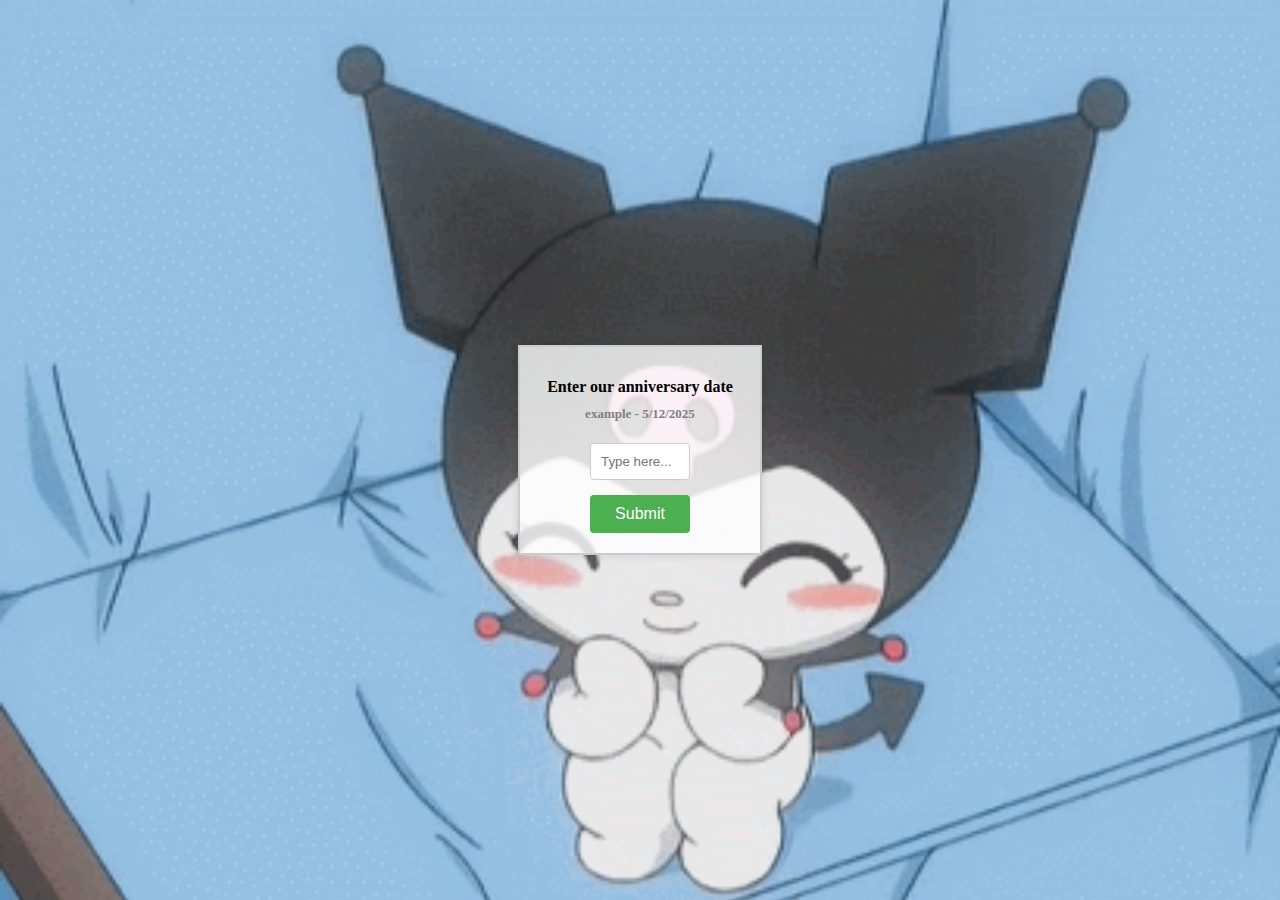
<file: index.html>
<!DOCTYPE html>
<html lang="en">

<head>
  <meta charset="UTF-8">
  <title>2nd anniversary!</title>
  <link rel="stylesheet" href="./style.css">
</head>

<body>
    <div class="container" id="container">
        <div class="entry-box">
            <h1>Enter our anniversary date</h1>
            <h2 class="example">example - 5/12/2025</h2>

            <form id="form">
                <input type="text" id="inputBox" placeholder="Type here..." required>
                <input type="submit" value="Submit">
            </form>
        </div>

    </div>

    <script>
        document.getElementById('form').addEventListener('submit', function(e) {
            e.preventDefault(); // Prevent form submission

            const userInput = document.getElementById('inputBox').value;
            const correctAnswer = '9/10/2022'; // The correct answer
            const container = document.getElementById('container');

            if (userInput === correctAnswer) {
                // Optionally do something if the answer is correct
                window.location.href = 'public/bubbas.html';

            } else {
                // Change the background image if the answer is wrong
                container.style.backgroundImage = "url('kuromi_angry.gif')";
                alert('HOW DARE YOU FORGET OUR ANNIVERSARY GRRRRRRRRRRRRRRRRRRRRRRRRRRRRRRRRRRRRRRRRRRRRRRRRRRRRRRRRRRRRRRRRRRRRRRRRRRRRRRRRRRRRRRRRRR');
            }
        });
    </script>

</body>

</html>
</file>
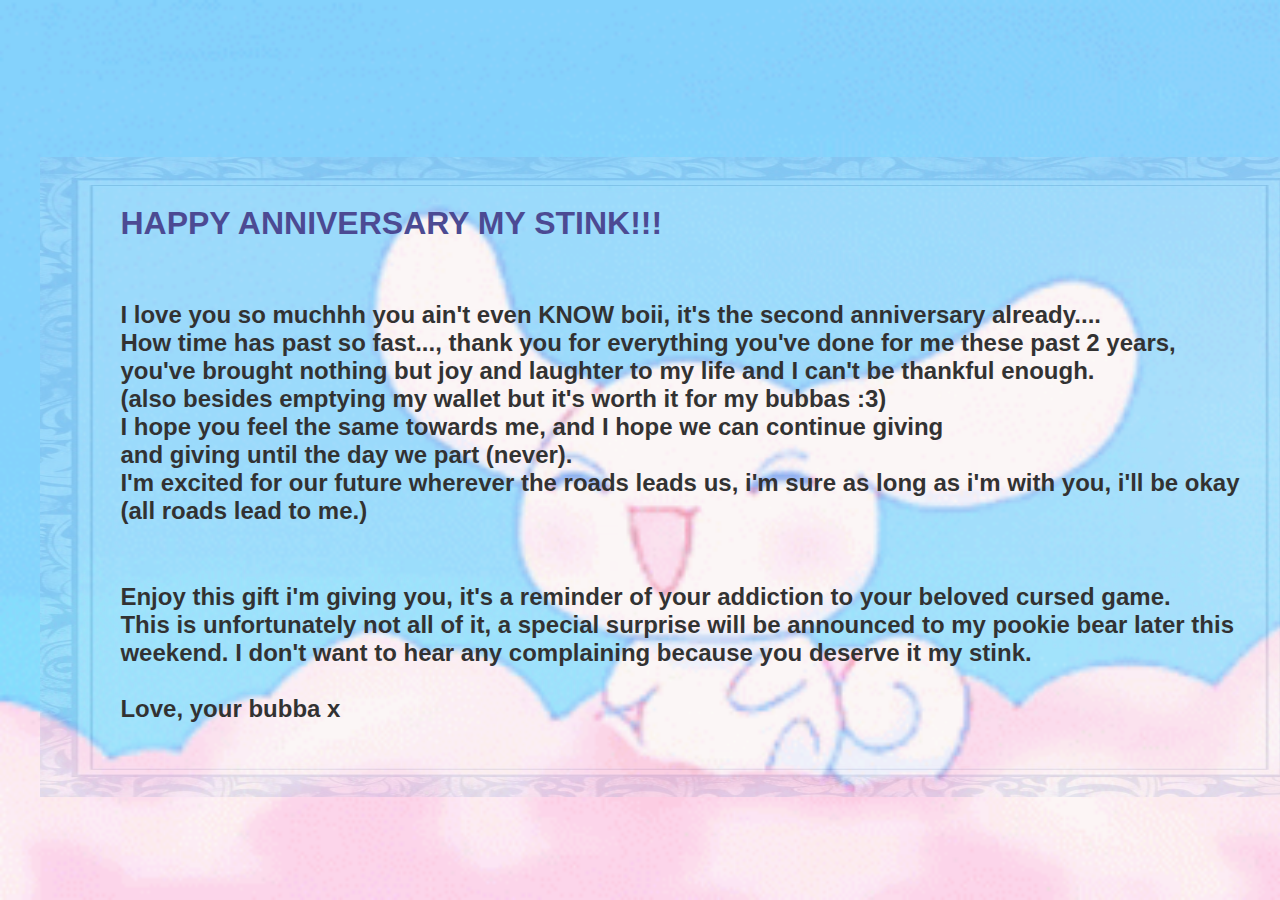
<file: public/bubbas.html>
<!DOCTYPE html>
<html lang="en">
<head>
    <meta charset="UTF-8">
    <meta name="viewport" content="width=device-width, initial-scale=1.0">
    <title>YIPPIE</title>
    <link rel="stylesheet" href="./style.css">
</head>
<body>
    <div class= "container" id="container">
        <div>
            <img src="frame2.jpg" alt="Foreground Image" class="center-image">
            <h1>HAPPY ANNIVERSARY MY STINK!!!</h1>
            <br>
            <h2>I love you so muchhh you ain't even KNOW boii, it's the second anniversary already.... <br> How time has past so fast..., 
            thank you for everything you've done for me these past 2 years, <br>
            you've brought nothing but joy and laughter to my life and I can't be thankful enough. <br>
            (also besides emptying my wallet but it's worth it for my bubbas :3) 
        <br> I hope you feel the same towards me, and I hope we can continue giving <br>
    and giving until the day we part (never). <br>
    I'm excited for our future wherever the roads leads us, i'm sure as long as i'm with you, i'll be okay <br>
(all roads lead to me.)</h2>
    <br>
    <h2>Enjoy this gift i'm giving you, it's a reminder of your addiction to your beloved cursed game. <br>
    This is unfortunately not all of it, a special surprise will be announced to my pookie bear later this <br> weekend.
    I don't want to hear any complaining because you deserve it my stink. <br> <br> Love, your bubba x</h2>
        </div>
    </div>
    
</body>
</html>
</file>
<file: style.css>
img{
    display: block;
    width: 100vw;
    height: 100vh;
    object-fit: cover;
}

h1{
    font-size: medium;
}

.example{
    font-size: small;
    color: gray;
}

html, body {
    margin: 0;
    padding: 0;
    height: 100%;
}

/* Container with initial background image */
.container {
    display: flex;
    justify-content: center; /* Center horizontally */
    align-items: center;    /* Center vertically */
    height: 100vh;          /* Full screen height */
    background-image: url('kuromi.gif'); /* Initial correct background */
    background-size: cover; /* Cover the entire background */
    background-position: center;
    transition: background-image 0.5s ease; /* Smooth transition when image changes */
}


/* Styling the form box */
.entry-box {
    padding: 20px;
    background-color: rgba(255, 255, 255, 0.8); /* Semi-transparent background */
    border: 2px solid #ccc;
    box-shadow: 0px 0px 10px rgba(0, 0, 0, 0.1);
    text-align: center;
    width: 200px;
}

/* Styling the input field */
input[type="text"] {
    width: 50%;
    padding: 10px;
    margin-top: 10px;
    border: 1px solid #ccc;
    border-radius: 4px;
    box-sizing: border-box;
}

/* Styling the submit button */
input[type="submit"] {
    width: 50%;
    padding: 10px;
    margin-top: 15px;
    border: none;
    background-color: #4CAF50;
    color: white;
    font-size: 16px;
    cursor: pointer;
    border-radius: 4px;
}

input[type="submit"]:hover {
    background-color: #45a049;
}
</file>
<file: public/style.css>
h1{
    font-family: Arial, Helvetica, sans-serif;
    color: rgb(33, 31, 122);
    margin-top: 3rem;
    margin-left: 5rem;
}

h2{
    font-family: Arial, Helvetica, sans-serif;
    margin-left: 5rem;
}


html, body {
    margin: 0;
    padding: 0;
    height: 100%;
}


.container {
    display: flex;
    justify-content: center; /* Center horizontally */
    align-items: center;    /* Center vertically */
    height: 100vh;          /* Full screen height */
    background-image: url('sanrio-cinnamonroll.gif'); /* Initial correct background */
    background-size: cover; /* Cover the entire background */
    background-position: center;
    transition: background-image 0.5s ease; /* Smooth transition when image changes */
    position: relative;
}

.center-image {
    position: absolute;
    width: 80rem;  /* Set the width of the image */
    height: 40rem;  /* Maintain aspect ratio */
    opacity: 0.2;
}
</file>
